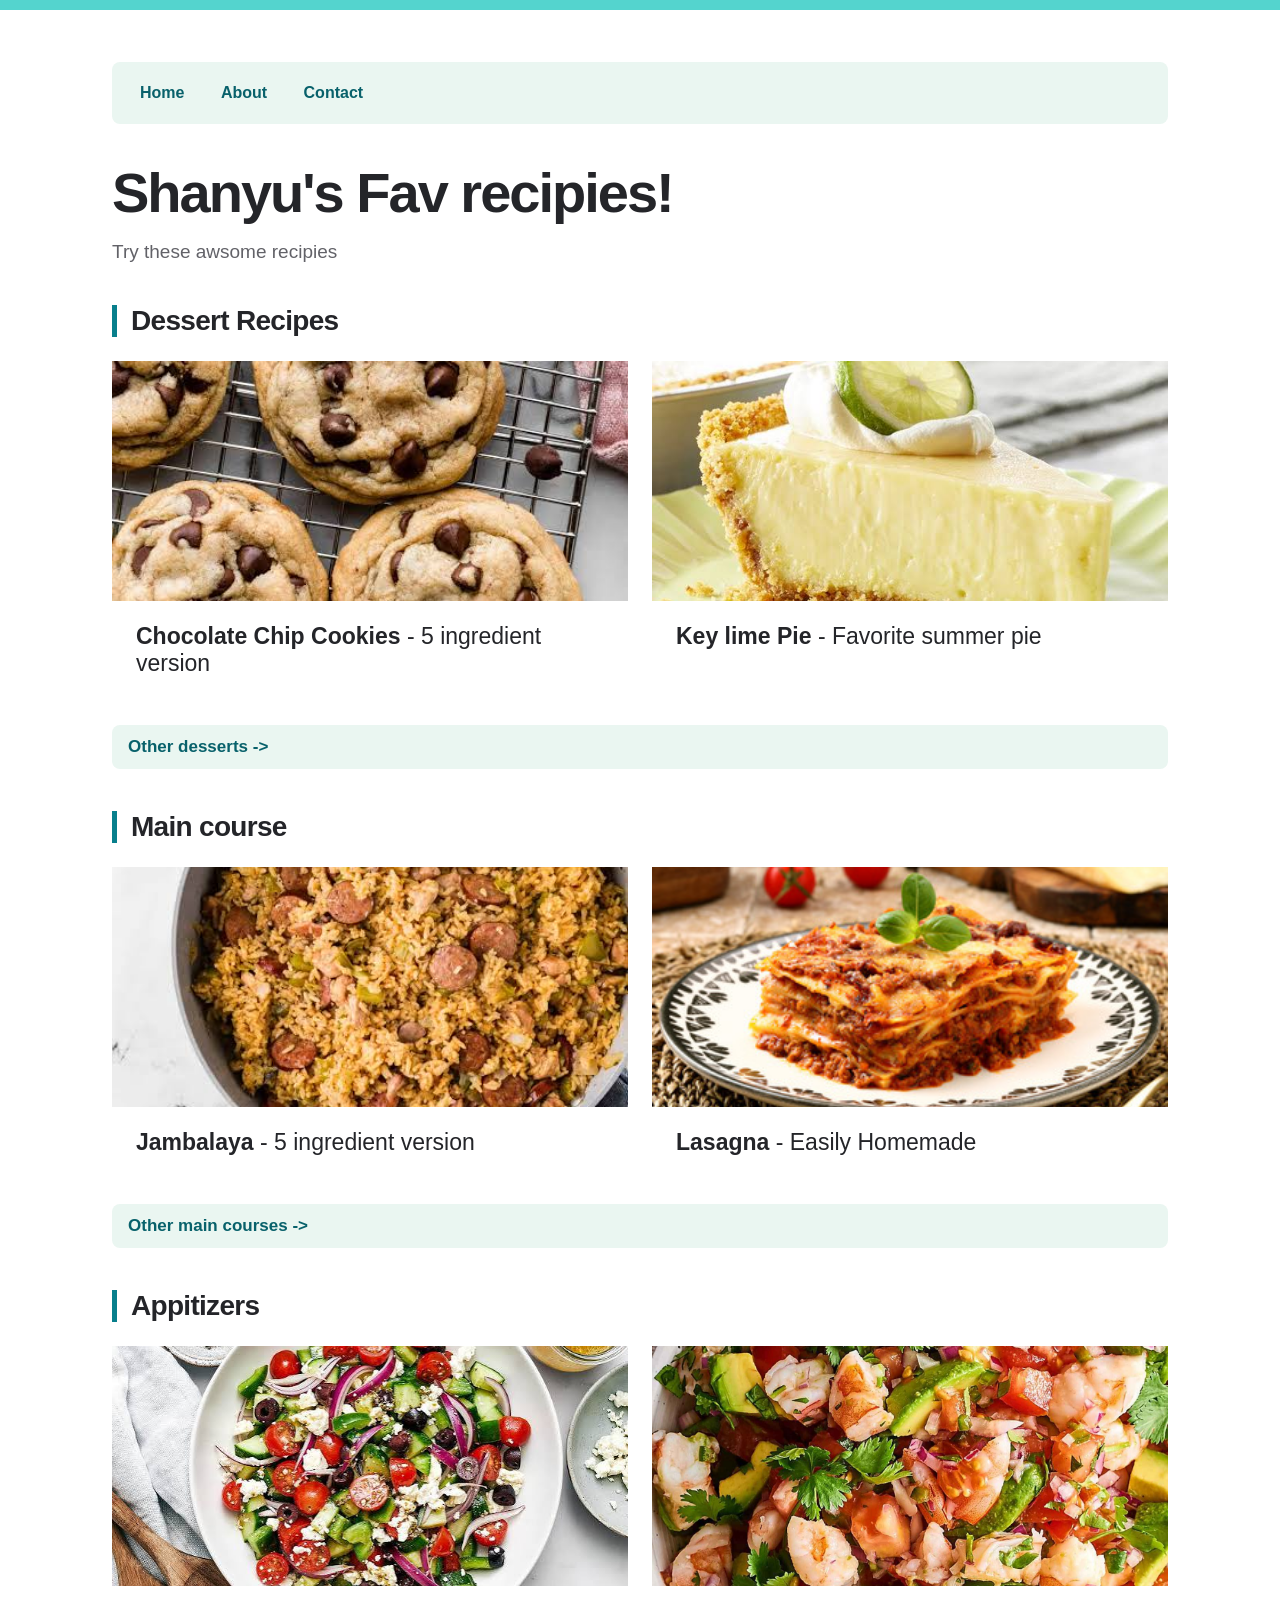
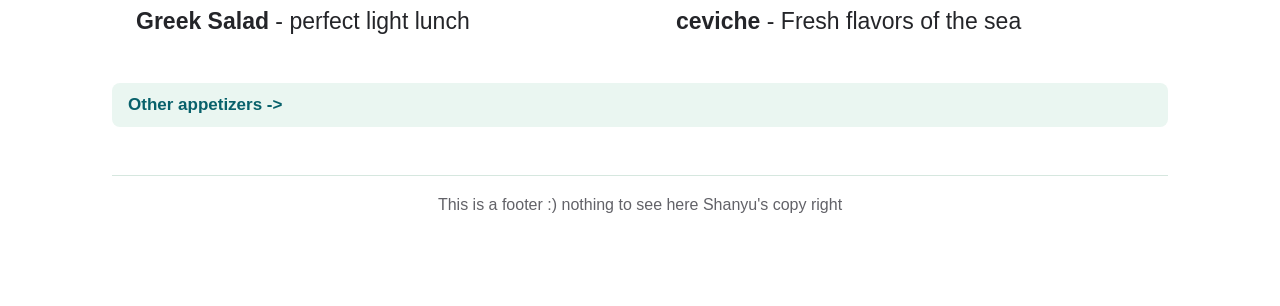
<file: html/index.html>
<!doctype html>
<html lang="en">
<head>
    <meta charset="UTF-8">
    <meta name="viewport" content="width=device-width, initial-scale=1">
    <title>Shanyu's Fav recipies!</title>
    <link rel="stylesheet" href="../css.css">
</head>

<body>
    <nav class="navbar">
        <a href="index.html" class="active" aria-current="page">Home</a>
        <a href="about.html">About</a>
        <a href="contact.html">Contact</a>
    </nav>

    <h1>Shanyu's Fav recipies!</h1>
    <h4>Try these awsome  recipies</h4>


    <section>
        <h2>Dessert Recipes</h2>
        <ul class="recipe-grid">
            <li>
                <a href="cookie.html" >
                    <h3>Chocolate Chip Cookies <span style="font-weight: normal;"> - 5 ingredient version</span> </h3>
                    <img src="../images/desserts/cookies.jpeg" alt="Chocolate chip cookies" width="150">
                </a>
            </li>
            <li>
                <a href="https://www.youtube.com/watch?v=fC7oUOUEEi4">
                    <h3> Key lime Pie <span style="font-weight: normal;"> - Favorite summer pie </span> </h3>
                    <img src="../images/desserts/keyLimePie.jpeg" alt="Key Lime Pie" width="150">
                </a>
            </li>
            <li class="browse-more">
                <a href="dessertsPage.html">
                    <h3>Other desserts -> </h3>
                </a>
            </li>

        </ul>
    </section>

    <section>
        <h2>Main course</h2>
        <ul class="recipe-grid">
            <li>
                <a href="jambalaya.html" >
                    <h3>Jambalaya <span style="font-weight: normal;"> - 5 ingredient version</span> </h3>
                    <img src="../images/mainCourse/jambalaya.jpeg" alt="Chocolate chip cookies" width="150">
                </a>
            </li>
            <li>
                <a href="https://www.youtube.com/watch?v=kaPgkpgIy58">
                    <h3> Lasagna <span style="font-weight: normal;"> - Easily Homemade </span> </h3>
                    <img src="../images/mainCourse/lasagna.jpg" alt="Lasagna" width="150">
                </a>
            </li>
            <li class="browse-more">
                <a href="mainCoursePage.html">
                    <h3>Other main courses -> </h3>
                </a>
            </li>



        </ul>
    </section>

    <section>
        <h2>Appitizers</h2>
        <ul class="recipe-grid">
            <li>
                <a href="greekSalad.html" >
                    <h3> Greek Salad <span style="font-weight: normal;"> - perfect light lunch </span> </h3>
                    <img src="../images/appitizer/greekSalad.jpeg" alt="Greek Salad" width="150">
                </a>
            </li>
            <li>
                <a href="https://www.youtube.com/watch?v=q0ZpOgpEiqs&list=RDq0ZpOgpEiqs&start_radio=1">
                    <h3> ceviche <span style="font-weight: normal;"> - Fresh flavors of the sea </span> </h3>
                    <img src="../images/appitizer/ceviche.jpg" alt="Ceviche" width="150">
                </a>
            </li>
            <li class="browse-more">
                <a href="appetizersPage.html">
                    <h3>Other appetizers -> </h3>
                </a>
            </li>

        </ul>
    </section>

    <footer>
        <p>This is a footer :) nothing to see here Shanyu's copy right</p>
    </footer>
</body>
</html>
</file>
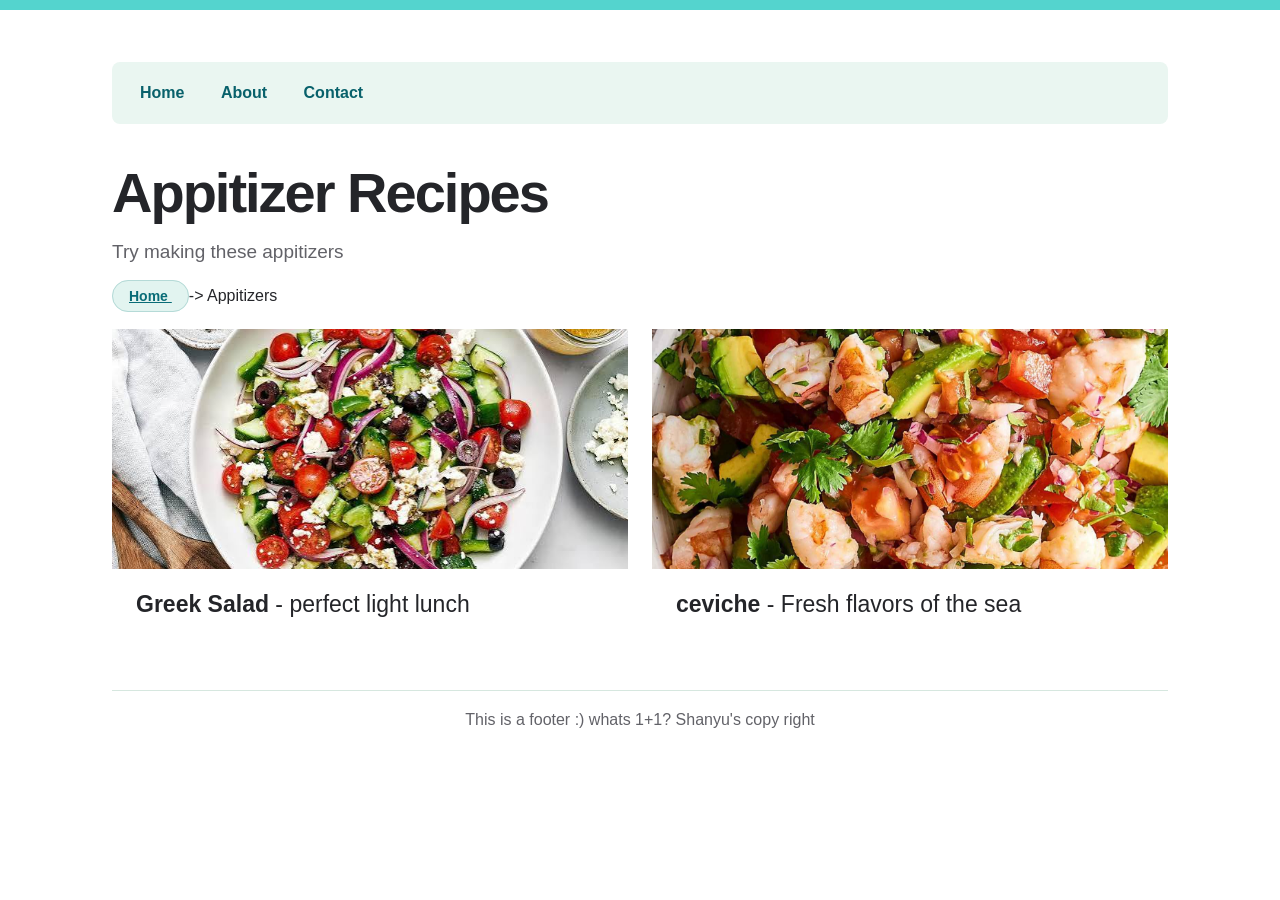
<file: html/appetizersPage.html>
<!DOCTYPE html>
<html lang="en">
<head>
    <meta charset="UTF-8">
    <title>Shanyu's favorite Appitizers</title>
    <meta name="viewport" content="width=device-width, initial-scale=1">
    <link rel="stylesheet" href="../css.css">
</head>

<body>
    <nav class="navbar">
        <a href="index.html">Home</a>
        <a href="about.html">About</a>
        <a href="contact.html">Contact</a>
    </nav>

  <h1>Appitizer Recipes</h1>
  <h4>Try making these appitizers </h4>

  <a href="index.html"> Home </a> ->  Appitizers

  <ul class="recipe-grid">
    <li>
      <a href="greekSalad.html" >
        <h3> Greek Salad <span style="font-weight: normal;"> - perfect light lunch </span> </h3>
        <img src="../images/appitizer/greekSalad.jpeg" alt="Greek Salad" width="150">
      </a>
    </li>
    <li>
      <a href="https://www.youtube.com/watch?v=q0ZpOgpEiqs&list=RDq0ZpOgpEiqs&start_radio=1">
        <h3> ceviche <span style="font-weight: normal;"> - Fresh flavors of the sea </span> </h3>
        <img src="../images/appitizer/ceviche.jpg" alt="Ceviche" width="150">
      </a>
    </li>
  </ul>


    <footer>
        <p>This is a footer :) whats 1+1? Shanyu's copy right</p>
    </footer>
</body>
</html>
</file>
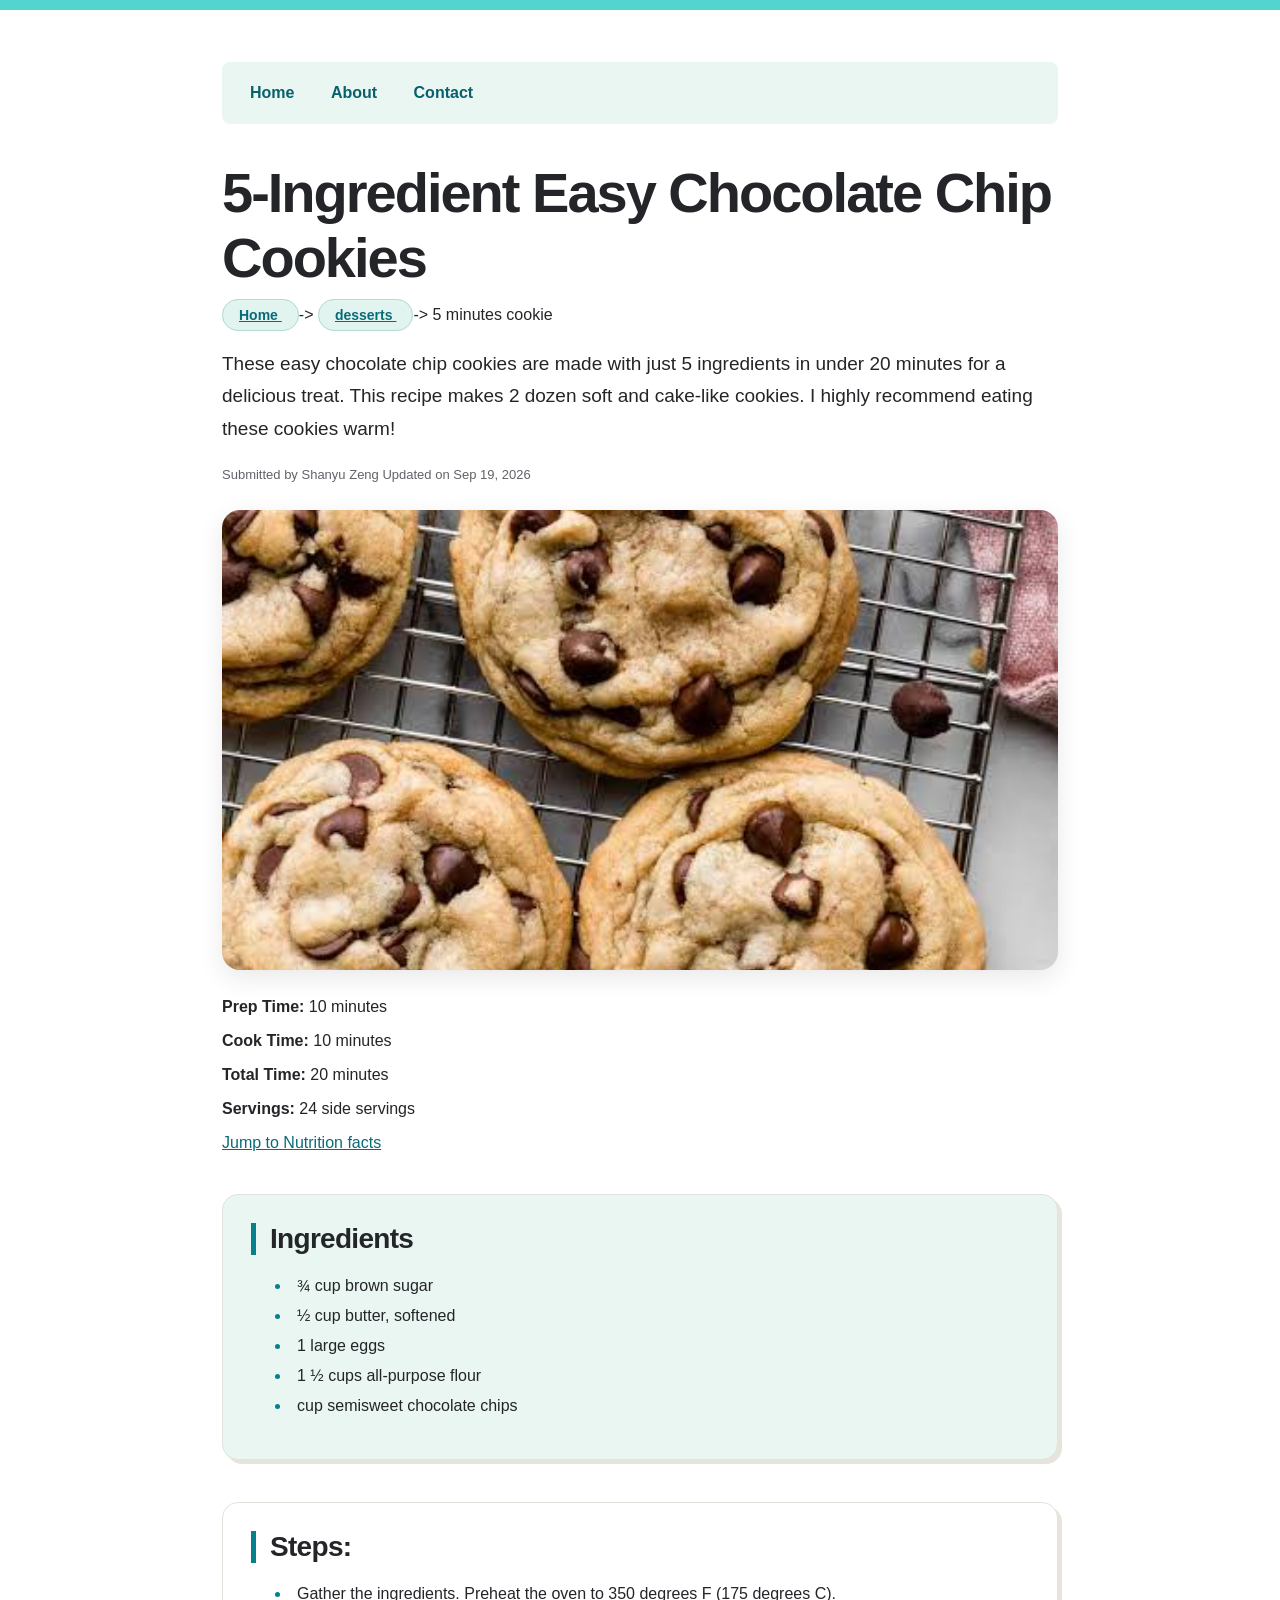
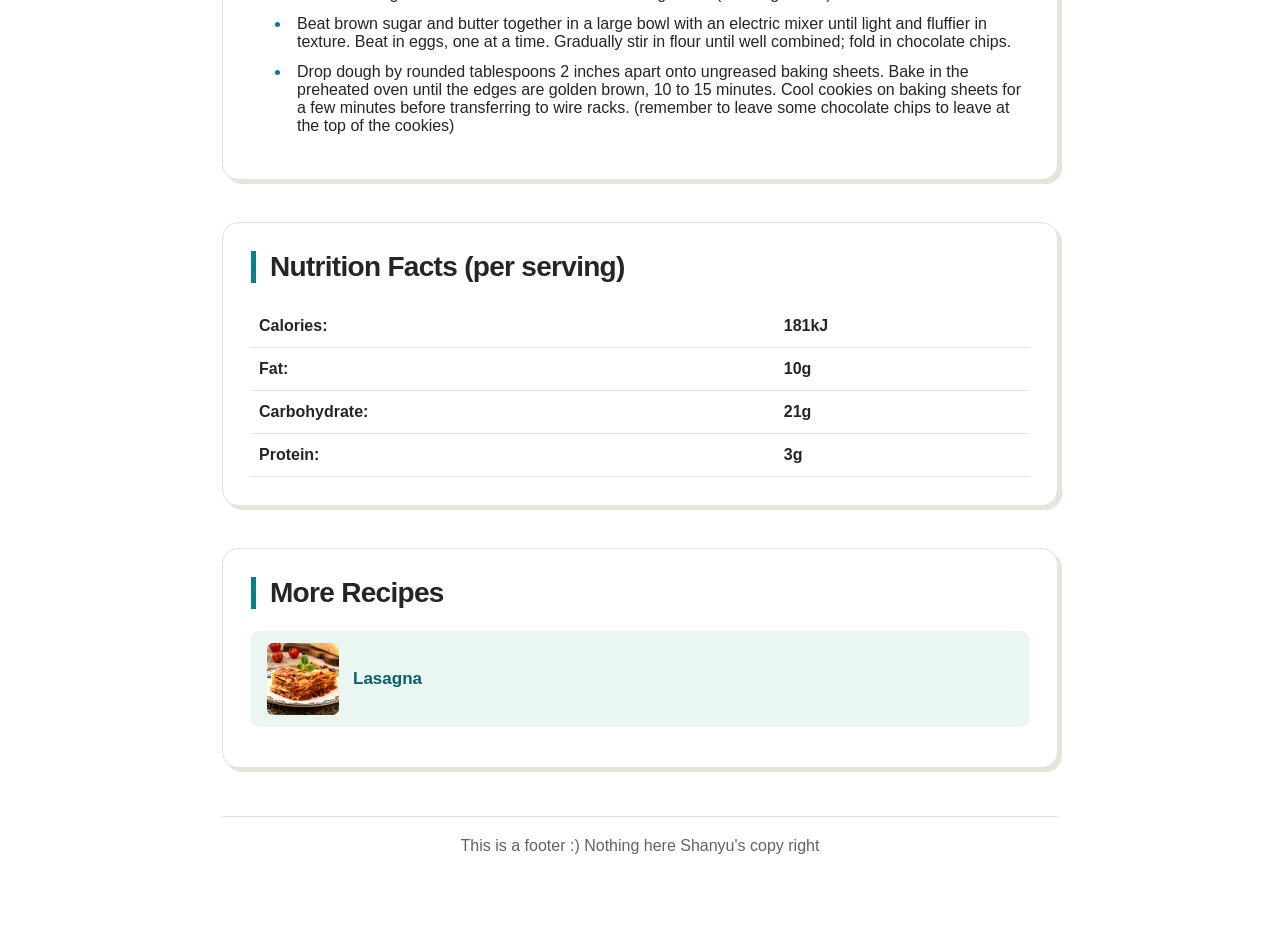
<file: html/cookie.html>
<!doctype html>
<html lang="en">
<head>
    <meta charset="UTF-8">
    <meta name="viewport" content="width=device-width, initial-scale=1">
    <title>Cookies</title>
    <link rel="stylesheet" href="../css.css">
</head>

<body class="recipe-page">
    <nav class="navbar">
        <a href="index.html">Home</a>
        <a href="about.html">About</a>
        <a href="contact.html">Contact</a>
    </nav>


    <h1>5-Ingredient Easy Chocolate Chip Cookies</h1>
    <a href="index.html"> Home </a> ->  <a href = "dessertsPage.html"> desserts </a> -> 5 minutes cookie

    <h3>These easy chocolate chip cookies are made with just 5 ingredients in under 20 minutes for a delicious treat.
    This recipe makes 2 dozen soft and cake-like cookies. I highly recommend eating these cookies warm!</h3>
    <h5>Submitted by Shanyu Zeng  Updated on Sep 19, 2026</h5>

    <img src="../images/desserts/cookies.jpeg" alt="Chocolate chip cookies" width="300">

    <p><strong>Prep Time:</strong> 10 minutes</p>
    <p><strong>Cook Time:</strong> 10 minutes</p>
    <p><strong>Total Time:</strong> 20 minutes</p>
    <p><strong>Servings:</strong> 24 side servings</p>
    <p><a href="#Nutrition facts">Jump to Nutrition facts </a> </p>

    <section id="ingredients">
        <h2>Ingredients</h2>
        <ul>
            <li>¾ cup brown sugar</li>
            <li>½ cup butter, softened</li>
            <li>1 large eggs</li>
            <li>1 ½ cups all-purpose flour</li>
            <li>cup semisweet chocolate chips</li>
        </ul>
    </section>

    <section id="steps">
        <h2>Steps:</h2>
        <ul>
            <li>Gather the ingredients. Preheat the oven to 350 degrees F (175 degrees C).</li>
            <li>Beat brown sugar and butter together in a large bowl with an electric mixer until
                light and fluffier in texture. Beat in eggs, one at a time. Gradually stir in flour
                until well combined; fold in chocolate chips. </li>
            <li>Drop dough by rounded tablespoons 2 inches apart onto ungreased baking sheets. Bake
                in the preheated oven until the edges are golden brown, 10 to 15 minutes. Cool cookies
                on baking sheets for a few minutes before transferring to wire racks. (remember to leave
                some chocolate chips to leave at the top of the cookies)</li>
        </ul>
    </section>


    <section id="Nutrition facts">
        <h2> Nutrition Facts (per serving) </h2>
        <table>
            <tr>
                <th>Calories: </th>
                <th>181kJ</th>
            </tr>
            <tr>
                <th>Fat: </th>
                <th>10g</th>
            </tr>
            <tr>
                <th>Carbohydrate: </th>
                <th>21g</th>
            </tr>
            <tr>
                <th>Protein: </th>
                <th>3g</th>
            </tr>
        </table>
    </section>


    <section>
        <h2>More Recipes</h2>

        <ul class="browse-more">
            <li>
                <a href="https://www.youtube.com/watch?v=kaPgkpgIy58">
                    <img src="../images/mainCourse/lasagna.jpg" alt="Lasagna" width="72">
                    <span>Lasagna</span>
                </a>
            </li>
        </ul>
    </section>

    <footer>
        <p>This is a footer :) Nothing here Shanyu's copy right</p>
    </footer>
</body>
</html>
</file>
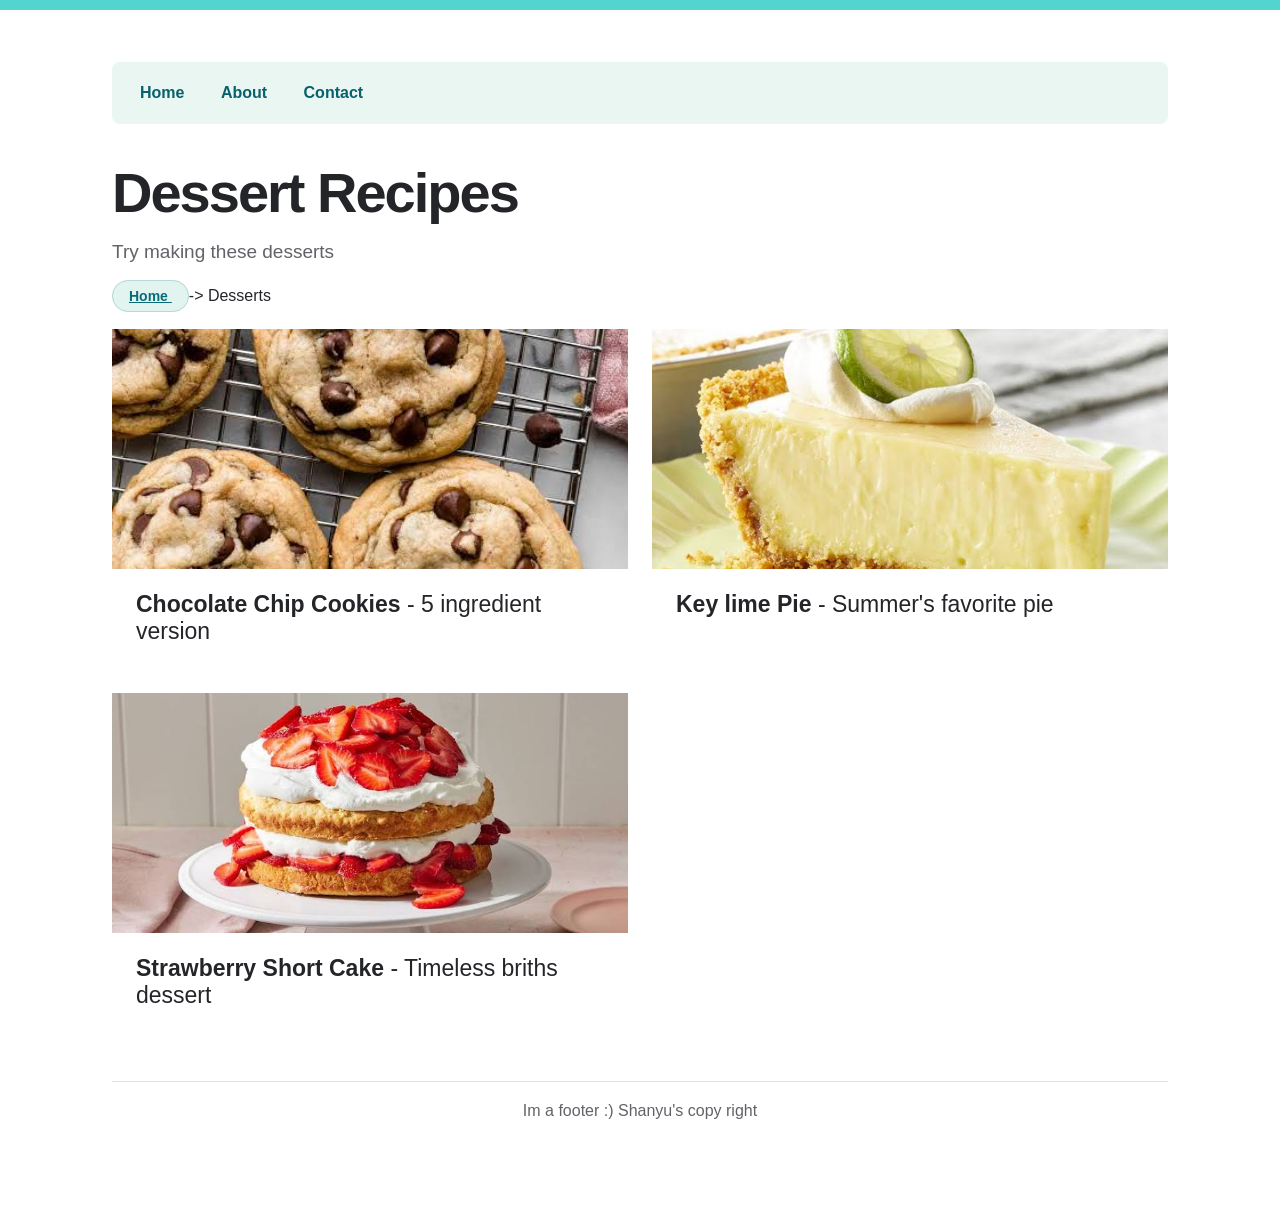
<file: html/dessertsPage.html>
<!DOCTYPE html>
<html lang="en">
<head>
    <meta charset="UTF-8">
    <title>Shanyu's favorite dessert recipies</title>
    <meta name="viewport" content="width=device-width, initial-scale=1">
    <link rel="stylesheet" href="../css.css">
</head>

<body>
    <nav class="navbar">
        <a href="index.html">Home</a>
        <a href="about.html">About</a>
        <a href="contact.html">Contact</a>
    </nav>

    <h1>Dessert Recipes</h1>
    <h4>Try making these desserts</h4>

    <a href="index.html"> Home </a> ->   Desserts

    <ul class="recipe-grid">
        <li>
            <a href="cookie.html" >
                <h3>Chocolate Chip Cookies <span style="font-weight: normal;"> - 5 ingredient version</span> </h3>
                <img src="../images/desserts/cookies.jpeg" alt="Chocolate chip cookies" width="150">
            </a>
        </li>
        <li>
            <a href="https://www.youtube.com/watch?v=fC7oUOUEEi4">
                <h3> Key lime Pie <span style="font-weight: normal;"> - Summer's favorite pie </span> </h3>
                <img src="../images/desserts/keyLimePie.jpeg" alt="Key Lime Pie" width="150">
            </a>
        </li>
        <li>
            <a href="https://www.youtube.com/watch?v=eBGIQ7ZuuiU&list=RDeBGIQ7ZuuiU&start_radio=1">
                <h3> Strawberry Short Cake <span style="font-weight: normal;"> - Timeless briths dessert </span> </h3>
                <img src="../images/desserts/strawberryShortCake.jpeg" alt="Strawberry Short Cake" width="150">
            </a>
        </li>
    </ul>


    <footer>
        <p>Im a footer :) Shanyu's copy right</p>
    </footer>
</body>
</html>
</file>
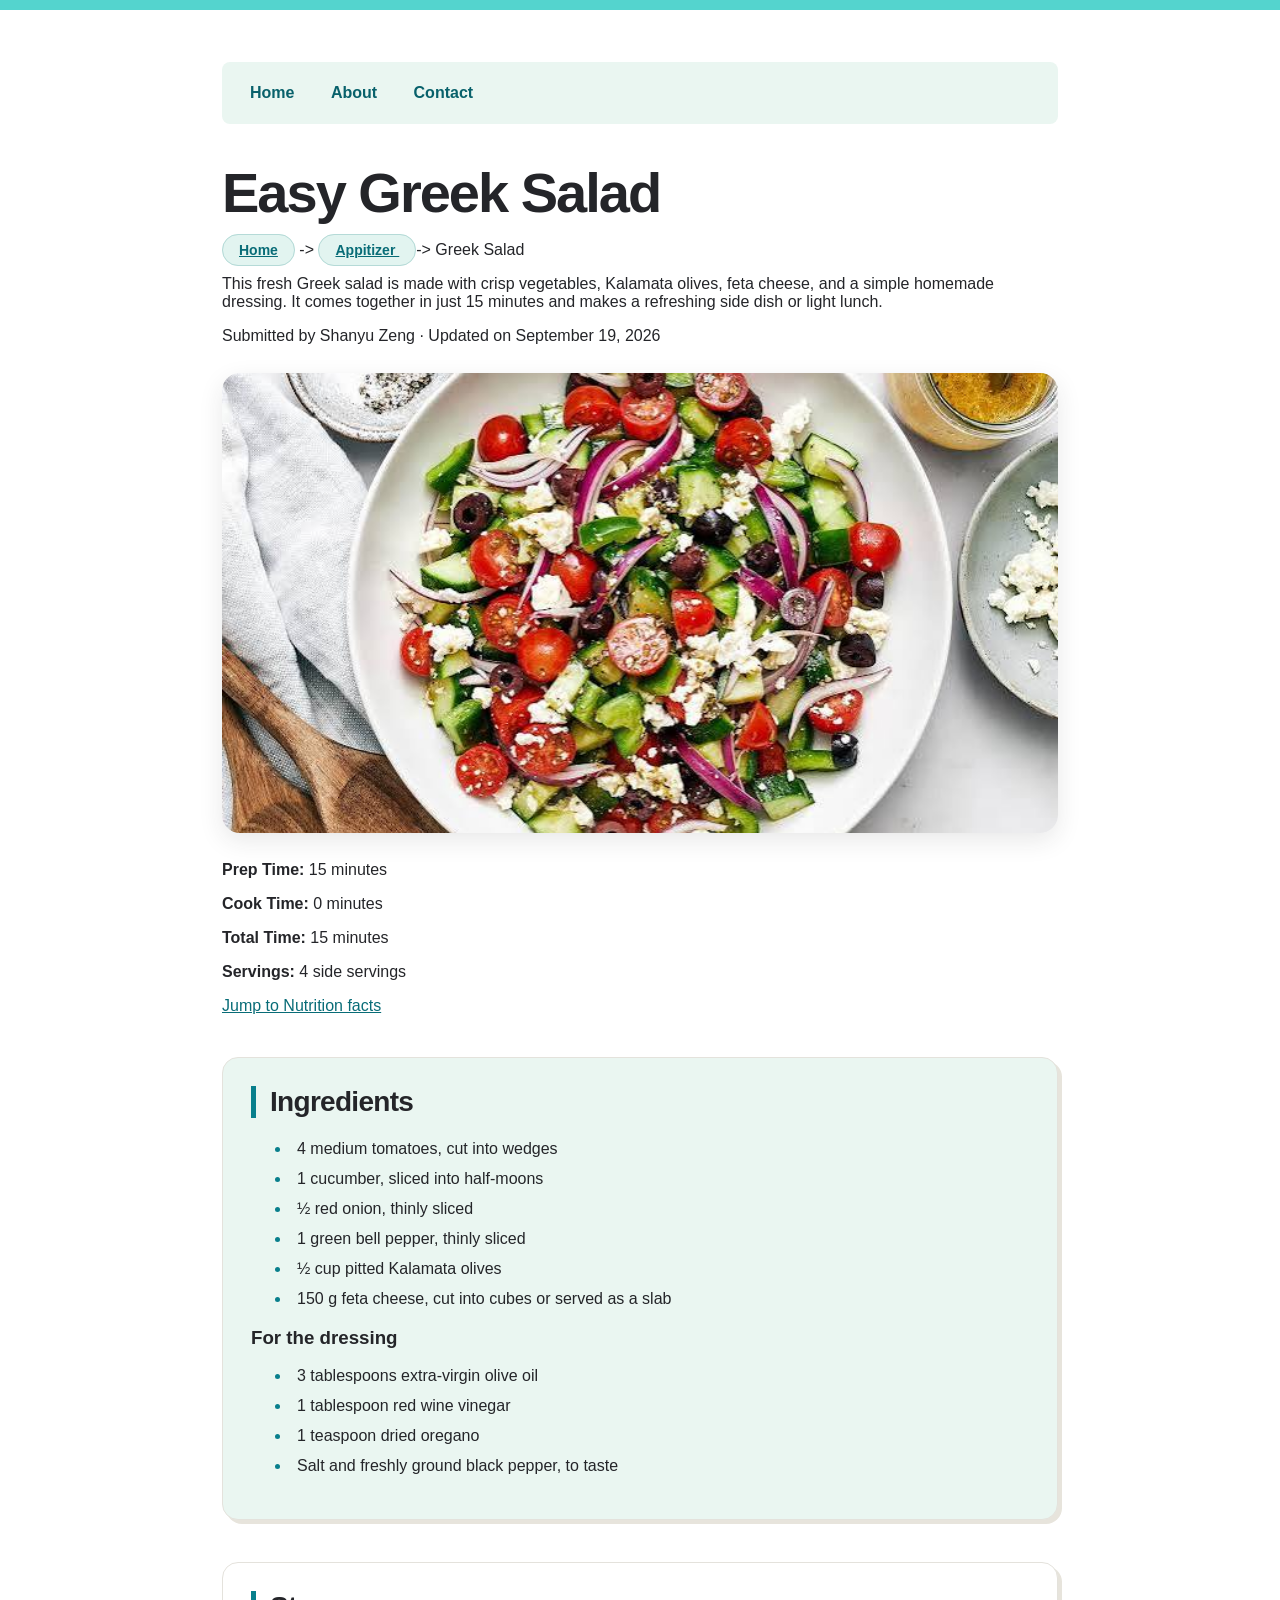
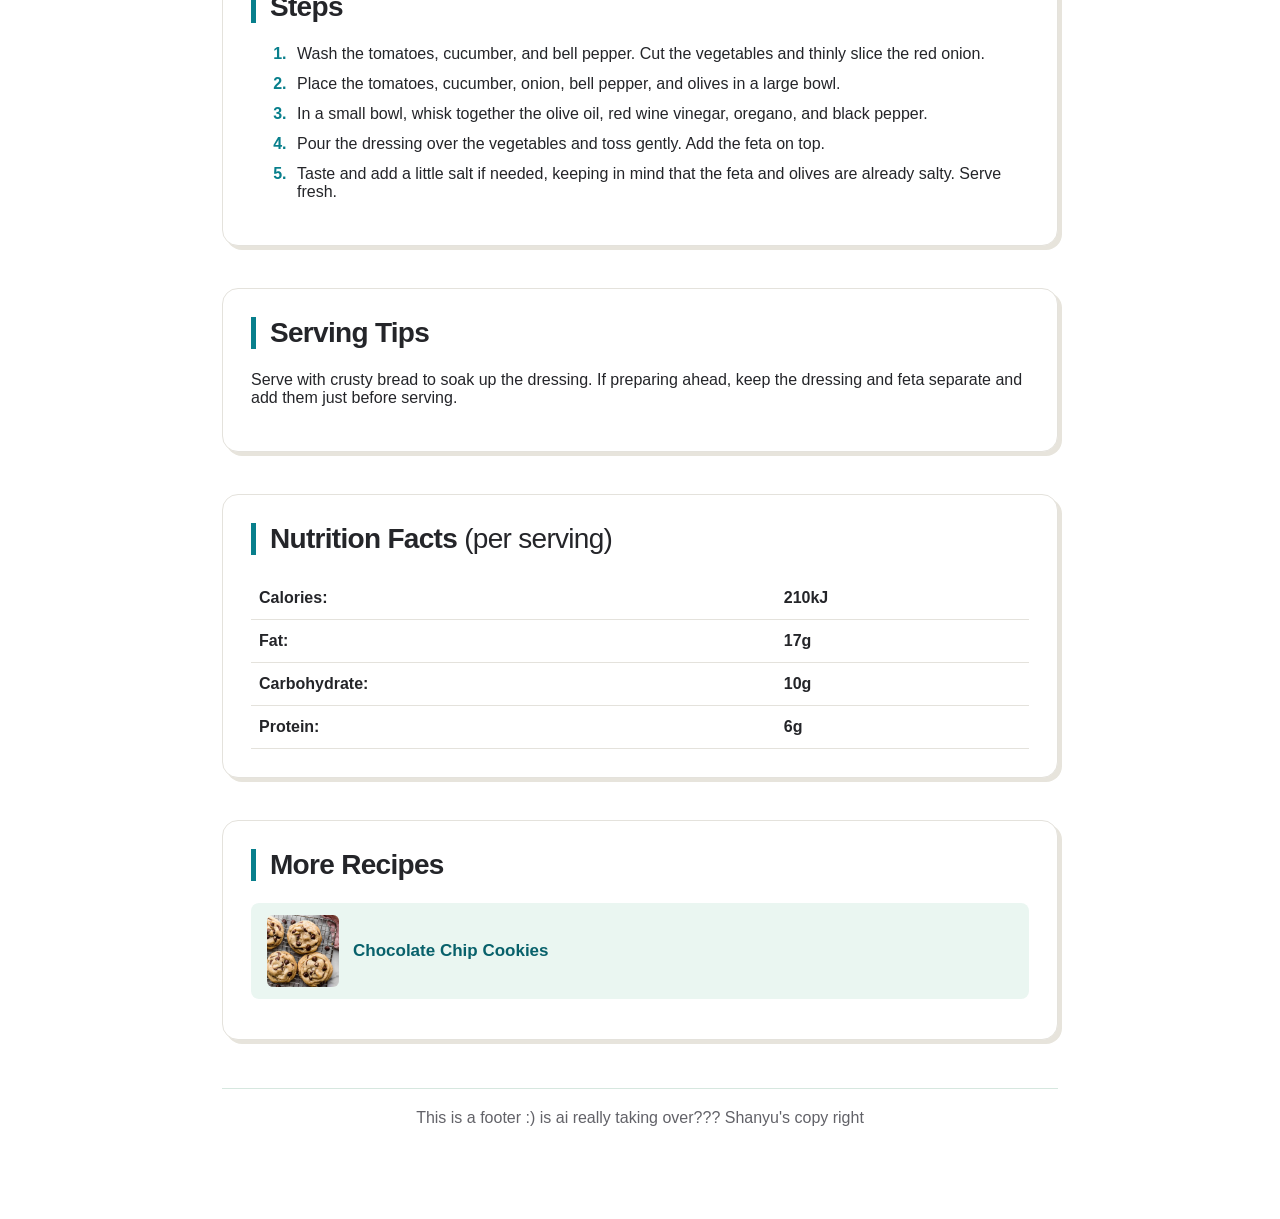
<file: html/greekSalad.html>
<!doctype html>
<html lang="en">
<head>
  <meta charset="UTF-8">
  <meta name="viewport" content="width=device-width, initial-scale=1">
  <title>Greek Salad</title>
    <link rel="stylesheet" href="../css.css">
</head>

<body class="recipe-page">
    <nav class="navbar">
        <a href="index.html">Home</a>
        <a href="about.html">About</a>
        <a href="contact.html">Contact</a>
    </nav>


  <h1>Easy Greek Salad</h1>
  <a href="index.html">Home</a> -> <a href="appetizersPage.html"> Appitizer </a> -> Greek Salad

  <p>This fresh Greek salad is made with crisp vegetables, Kalamata olives, feta cheese, and
    a simple homemade dressing. It comes together in just 15 minutes and makes a refreshing
    side dish or light lunch.</p>
  <p>Submitted by Shanyu Zeng · Updated on September 19, 2026</p>

  <img src="../images/appitizer/greekSalad.jpeg" alt="Greek salad with tomatoes, cucumber, olives, and feta cheese" width="300">

  <p><strong>Prep Time:</strong> 15 minutes</p>
  <p><strong>Cook Time:</strong> 0 minutes</p>
  <p><strong>Total Time:</strong> 15 minutes</p>
  <p><strong>Servings:</strong> 4 side servings</p>

  <p> <a href="#Nutrition facts">Jump to Nutrition facts</a> </p>

  <section id="ingredients">
    <h2>Ingredients</h2>
    <ul>
      <li>4 medium tomatoes, cut into wedges</li>
      <li>1 cucumber, sliced into half-moons</li>
      <li>½ red onion, thinly sliced</li>
      <li>1 green bell pepper, thinly sliced</li>
      <li>½ cup pitted Kalamata olives</li>
      <li>150 g feta cheese, cut into cubes or served as a slab</li>
    </ul>

    <h3>For the dressing</h3>
    <ul>
      <li>3 tablespoons extra-virgin olive oil</li>
      <li>1 tablespoon red wine vinegar</li>
      <li>1 teaspoon dried oregano</li>
      <li>Salt and freshly ground black pepper, to taste</li>
    </ul>
  </section>

  <section id="steps">
    <h2>Steps</h2>

    <ol>
      <li>
        Wash the tomatoes, cucumber, and bell pepper.
        Cut the vegetables and thinly slice the red onion.
      </li>
      <li>
        Place the tomatoes, cucumber, onion, bell pepper,
        and olives in a large bowl.
      </li>
      <li>
        In a small bowl, whisk together the olive oil,
        red wine vinegar, oregano, and black pepper.
      </li>
      <li>
        Pour the dressing over the vegetables and toss gently.
        Add the feta on top.
      </li>
      <li>
        Taste and add a little salt if needed, keeping in mind
        that the feta and olives are already salty. Serve fresh.
      </li>
    </ol>
  </section>

  <section>
    <h2>Serving Tips</h2>
    <p>
      Serve with crusty bread to soak up the dressing.
      If preparing ahead, keep the dressing and feta separate
      and add them just before serving.
    </p>
  </section>

  <section id="Nutrition facts">
    <h2> Nutrition Facts <span style="font-weight: normal;">(per serving)</span> </h2>
    <table>
      <tr>
        <th>Calories: </th>
        <th>210kJ</th>
      </tr>
      <tr>
        <th>Fat: </th>
        <th>17g</th>
      </tr>

      <tr>
        <th>Carbohydrate: </th>
        <th>10g</th>
      </tr>
      <tr>
        <th>Protein: </th>
        <th>6g</th>
      </tr>
    </table>
  </section>

  <section>
    <h2>More Recipes</h2>
    <ul class="browse-more">
        <li>
            <a href="cookie.html">
                <img src="../images/desserts/cookies.jpeg" alt="Chocolate Chip Cookies" width="72">
                <span>Chocolate Chip Cookies</span>
            </a>
        </li>
    </ul>
  </section>

    <footer>
      <p>This is a footer :) is ai really taking over??? Shanyu's copy right </p>
    </footer>
</body>
</html>
</file>
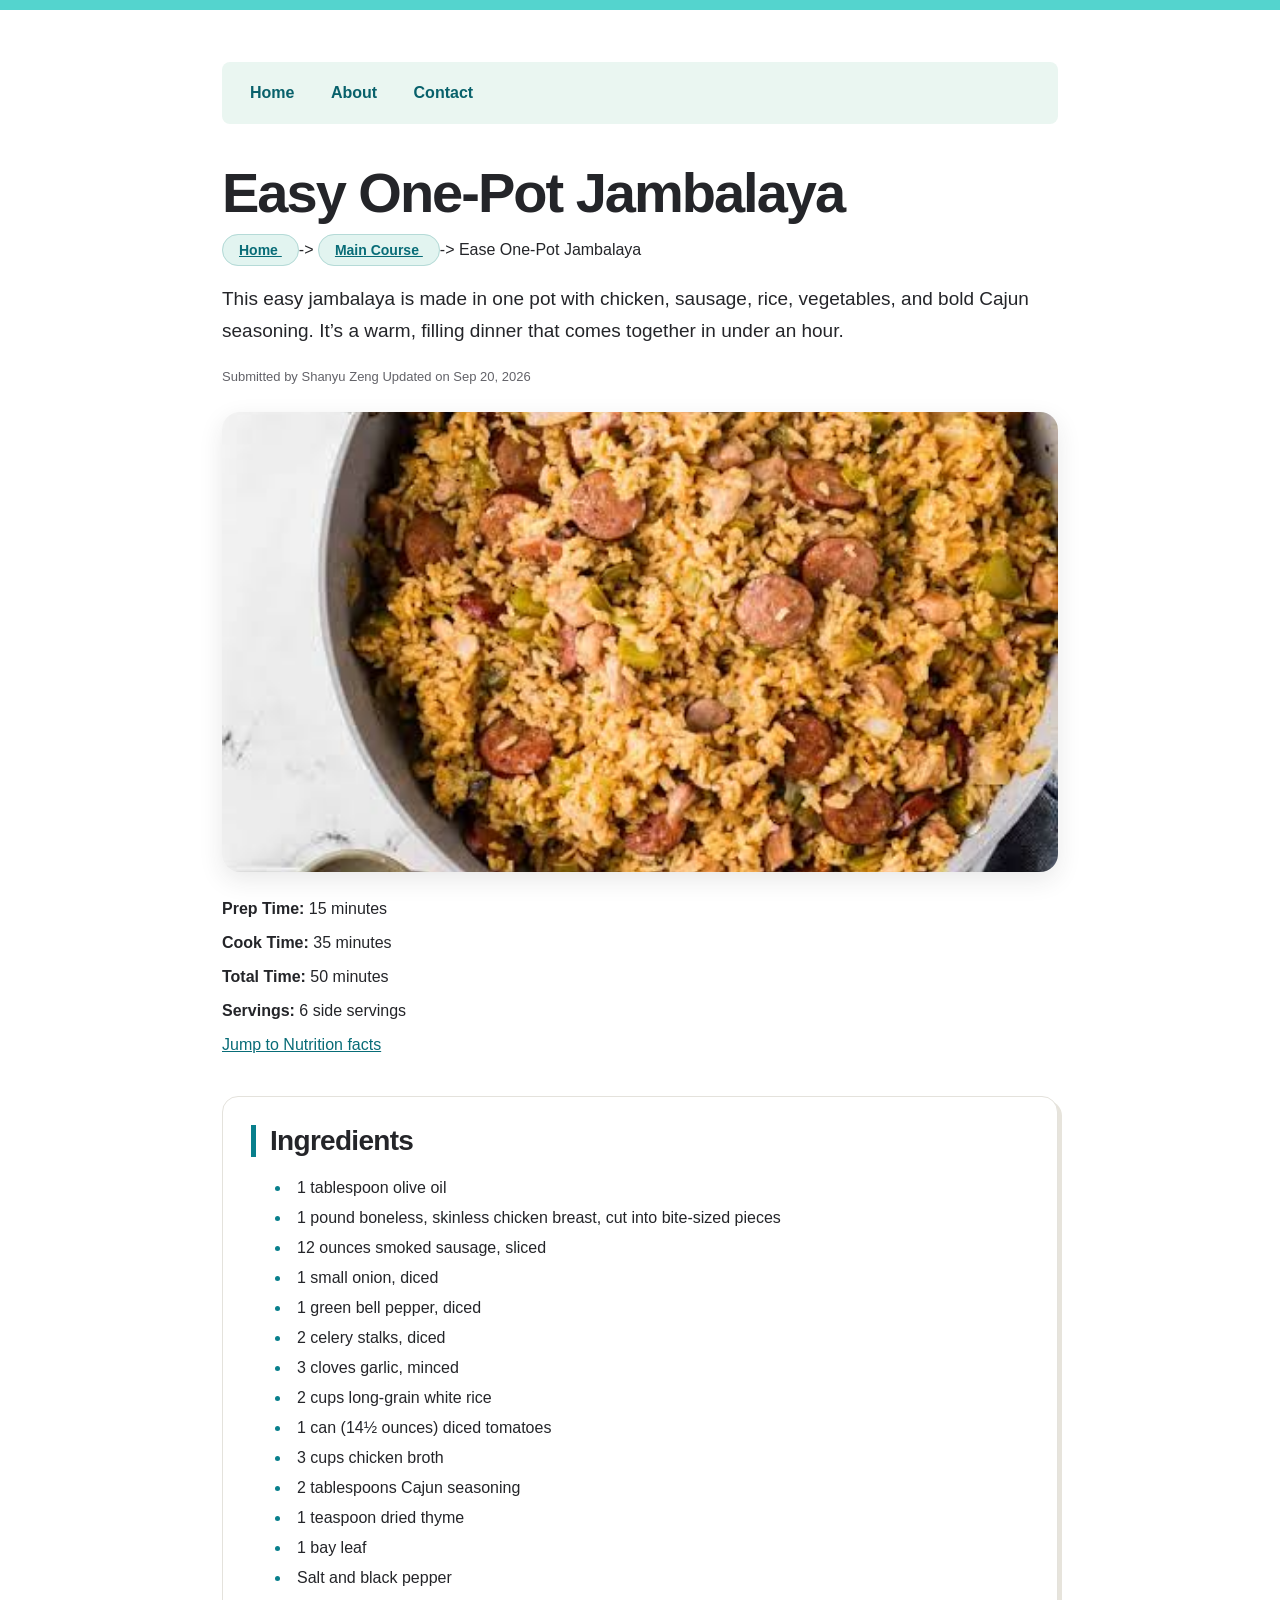
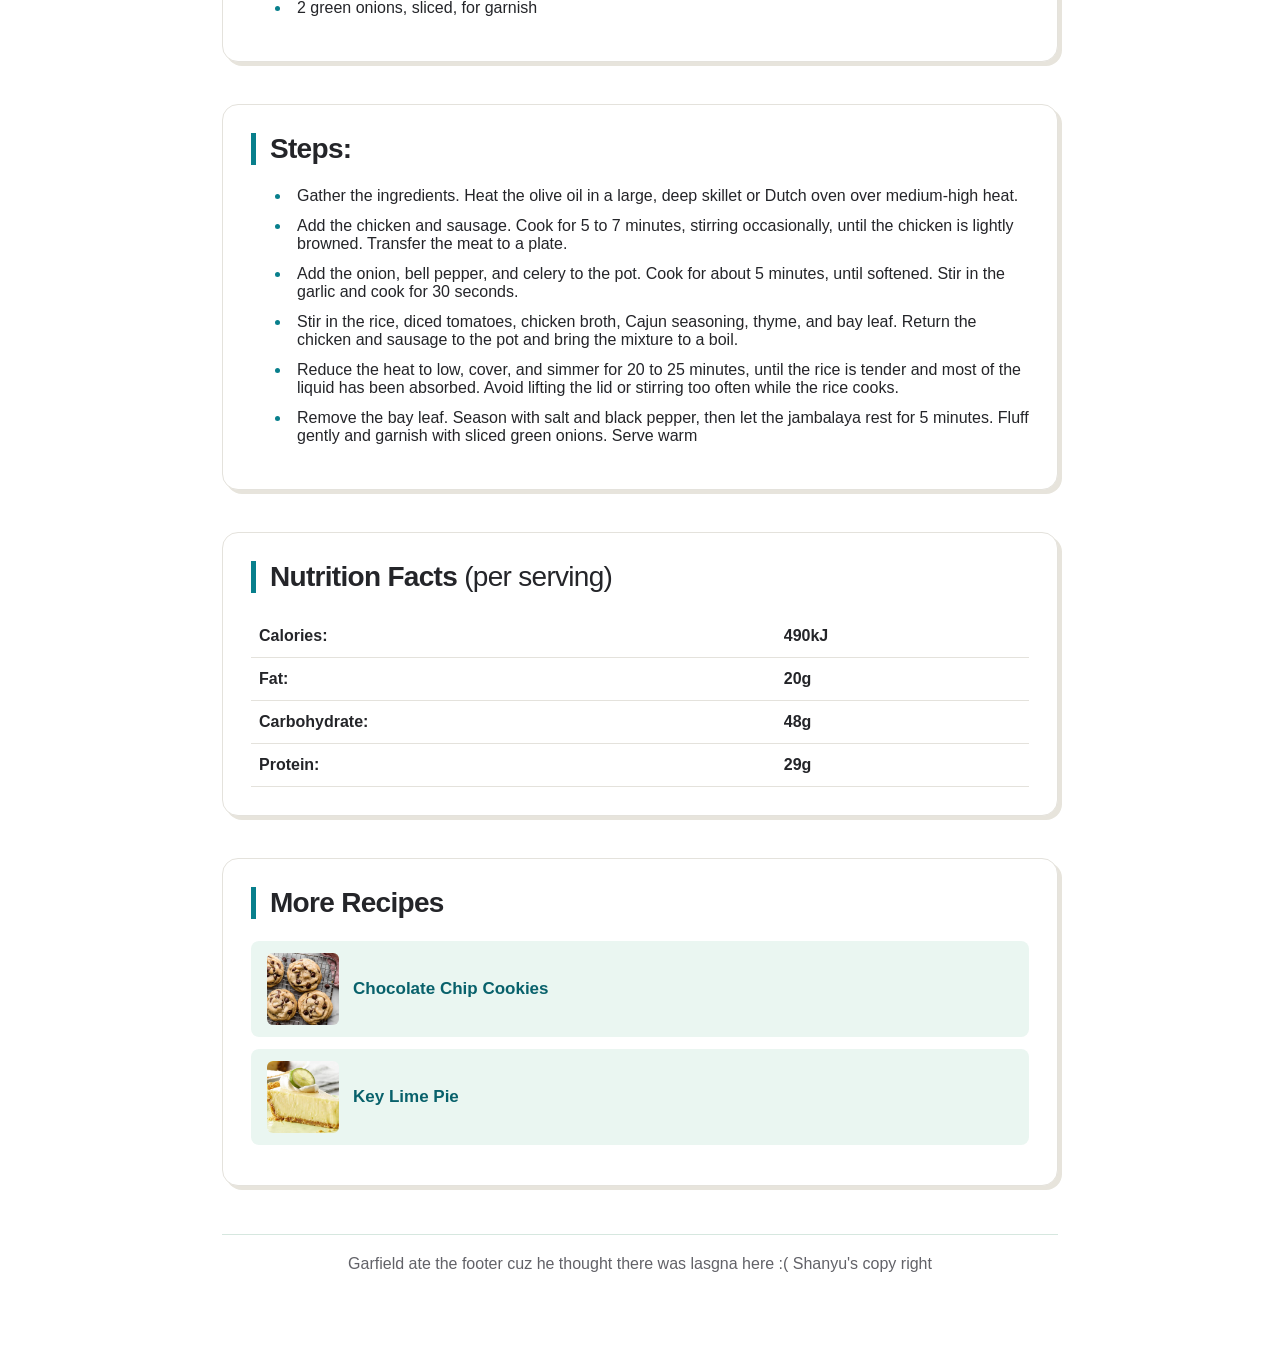
<file: html/jambalaya.html>
<!DOCTYPE html>
<html lang="en">
<head>
    <meta charset="UTF-8">
    <title>Jambalaya</title>
    <meta name="viewport" content="width=device-width, initial-scale=1">
    <link rel="stylesheet" href="../css.css">
</head>
<body class="recipe-page">
    <nav class="navbar">
        <a href="index.html">Home</a>
        <a href="about.html">About</a>
        <a href="contact.html">Contact</a>
    </nav>


    <h1>Easy One-Pot Jambalaya </h1>
    <a href="index.html"> Home </a> ->  <a href = "mainCoursePage.html"> Main Course </a> -> Ease One-Pot Jambalaya

    <h3>This easy jambalaya is made in one pot with chicken, sausage, rice, vegetables, and bold
        Cajun seasoning. It’s a warm, filling dinner that comes together in under an hour.</h3>
    <h5>Submitted by Shanyu Zeng  Updated on Sep 20, 2026</h5>

    <img src="../images/mainCourse/jambalaya.jpeg" alt="Jambalaya" width="300">


    <p><strong>Prep Time:</strong> 15 minutes</p>
    <p><strong>Cook Time:</strong> 35 minutes</p>
    <p><strong>Total Time:</strong> 50 minutes</p>
    <p><strong>Servings:</strong> 6 side servings</p>
    <p><a href="#nutritionFacts">Jump to Nutrition facts </a> </p>

    <section >
        <h2>Ingredients</h2>
        <ul>
            <li>1 tablespoon olive oil</li>
            <li>1 pound boneless, skinless chicken breast, cut into bite-sized pieces</li>
            <li>12 ounces smoked sausage, sliced</li>
            <li>1 small onion, diced</li>
            <li>1 green bell pepper, diced</li>
            <li>2 celery stalks, diced</li>
            <li>3 cloves garlic, minced</li>
            <li>2 cups long-grain white rice</li>
            <li>1 can (14½ ounces) diced tomatoes</li>
            <li>3 cups chicken broth</li>
            <li>2 tablespoons Cajun seasoning</li>
            <li>1 teaspoon dried thyme</li>
            <li>1 bay leaf</li>
            <li>Salt and black pepper</li>
            <li>2 green onions, sliced, for garnish</li>
        </ul>
    </section>

    <section>
        <h2>Steps:</h2>
        <ul>
            <li>Gather the ingredients. Heat the olive oil in a large, deep skillet or Dutch oven
                over medium-high heat.</li>
            <li>Add the chicken and sausage. Cook for 5 to 7 minutes, stirring occasionally, until
                the chicken is lightly browned. Transfer the meat to a plate.</li>
            <li>Add the onion, bell pepper, and celery to the pot. Cook for about 5 minutes, until
                softened. Stir in the garlic and cook for 30 seconds.</li>
            <li>Stir in the rice, diced tomatoes, chicken broth, Cajun seasoning, thyme, and bay leaf.
                Return the chicken and sausage to the pot and bring the mixture to a boil.</li>
            <li>Reduce the heat to low, cover, and simmer for 20 to 25 minutes, until the rice is
                tender and most of the liquid has been absorbed. Avoid lifting the lid or stirring too
                often while the rice cooks.</li>
            <li>Remove the bay leaf. Season with salt and black pepper, then let the jambalaya rest for
                5 minutes. Fluff gently and garnish with sliced green onions. Serve warm</li>
        </ul>
    </section>


    <section id="nutritionFacts">
        <h2> Nutrition Facts <span style="font-weight: normal;">(per serving)</span> </h2>
        <table>
            <tr>
                <th>Calories: </th>
                <th>490kJ</th>
            </tr>
            <tr>
                <th>Fat: </th>
                <th>20g</th>
            </tr>
            <tr>
                <th>Carbohydrate: </th>
                <th>48g</th>
            </tr>
            <tr>
                <th>Protein: </th>
                <th>29g</th>
            </tr>
        </table>
    </section>

    <section>
        <h2>More Recipes</h2>
        <ul class="browse-more">
            <li>
                <a href="cookie.html">
                    <img src="../images/desserts/cookies.jpeg" alt="Chocolate Chip Cookies" width="72">
                    <span>Chocolate Chip Cookies</span>
                </a>
            </li>

            <li>

                <a href="https://www.youtube.com/watch?v=fC7oUOUEEi4">
                    <img src="../images/desserts/keyLimePie.jpeg" alt="Key Lime Pie" width="72">
                    <span>Key Lime Pie</span>
                </a>
            </li>
        </ul>
    </section>


    <footer>
        <p> Garfield ate the footer cuz he thought there was lasgna here :( Shanyu's copy right </p>
    </footer>
</body>
</html>
</file>
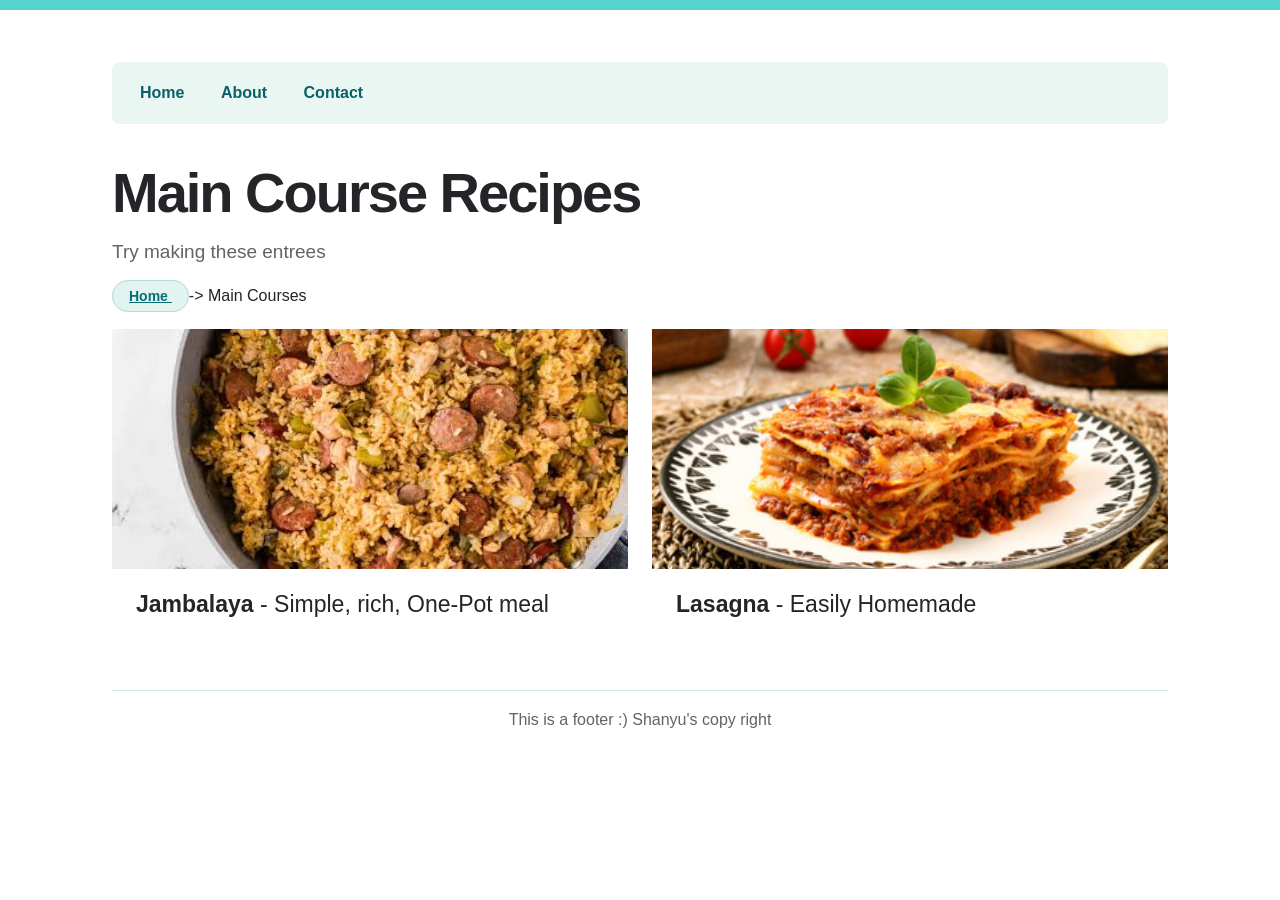
<file: html/mainCoursePage.html>
<!DOCTYPE html>
<html lang="en">
<head>
    <meta charset="UTF-8">
    <title>Shanyu's favorite Main Courses</title>
    <meta name="viewport" content="width=device-width, initial-scale=1">
    <link rel="stylesheet" href="../css.css">
</head>

<body>
    <nav class="navbar">
        <a href="index.html">Home</a>
        <a href="about.html">About</a>
        <a href="contact.html">Contact</a>
    </nav>


  <h1>Main Course Recipes</h1>
  <h4>Try making these entrees </h4>

  <a href="index.html"> Home </a> ->  Main Courses

  <ul class="recipe-grid">
    <li>
      <a href="jambalaya.html" >
        <h3>Jambalaya <span style="font-weight: normal;"> - Simple, rich, One-Pot meal</span> </h3>
        <img src="../images/mainCourse/jambalaya.jpeg" alt="One-Pot jambalaya" width="150">
      </a>
    </li>
    <li>
      <a href="https://www.youtube.com/watch?v=kaPgkpgIy58">
        <h3> Lasagna <span style="font-weight: normal;"> - Easily Homemade </span> </h3>
        <img src="../images/mainCourse/lasagna.jpg" alt="Lasagna" width="150">
      </a>
    </li>
  </ul>

    <footer>
        <p>This is a footer :) Shanyu's copy right</p>
    </footer>
</body>
</html>
</file>
<file: css.css>
* {
    box-sizing: border-box;
}

html {
    background-color: #ffffff;
    border-top: 10px solid #54d4ce;
}

body {
    max-width: 1120px;
    margin: 0 auto; /* auto centers the page horizontally. */
    padding: 52px 32px 72px; /* top, left and right, bottom */
    font-family: sans-serif;
    color: #242529;
}

h1 {
    max-width: 850px;
    margin: 0 0 16px;
    font-size: 56px;
    font-weight: 800;
    letter-spacing: -2px;
}

h2 {
    margin: 0 0 22px;
    padding-left: 14px;
    border-left: 5px solid #087f8c;
    font-size: 28px;
    letter-spacing: -0.7px;
}


body > h4 {
    margin: 0 0 24px;
    color: #626268;
    font-size: 19px;
    font-weight: normal;
}

a {
    color: #086c77;
}

body > a {
    padding: 7px 16px;
    margin-bottom: 12px;
    border: 1px solid #b5dad7;
    border-radius: 30px;
    background-color: #e2f4f0;
    font-size: 14px;
    font-weight: bold;
}

section {
    margin-top: 42px;
}

img {
    display: block; /* Removes the small gap below inline images. */
    max-width: 100%;
    height: auto;
}


.recipe-grid {
    display: grid;
    grid-template-columns: repeat(2, 1fr); /* Two equally wide columns. */
    gap: 24px;
    padding: 0;
    margin: 24px 0 0;
    list-style: none; /* nothing for the list BLANKKKKKKK*/
}

.recipe-grid > li {
    min-width: 0;
}

.recipe-grid a {
    display: flex;
    flex-direction: column;
    height: 100%;
    overflow: hidden; /* Clips the photo stops it . */
    background-color: #ffffff;
    color: #242529;
    text-decoration: none;
}

.recipe-grid img {
    order: -1; /* Shows the photo above its title in this flex container. */
    width: 100%;
    height: 240px;
    object-fit: cover; /* Fills the photo area without stretching. */
}

.recipe-grid h3 {
    margin: 0;
    padding: 22px 24px 24px;
    font-size: 23px;
}


/* The homepage browse link fills both recipe columns. */
.recipe-grid .browse-more {
    grid-column: 1 / -1;
}

/* Remove the bullets and indentation from the More Recipes list. */
ul.browse-more {
    list-style: none;
    padding: 0;
    margin: 0;
}

.recipe-page .browse-more li {
    padding-left: 0;
}

/* Put the photo and recipe name beside each other. */
.browse-more a {
    display: flex;
    flex-direction: row;
    align-items: center;
    gap: 14px;
    padding: 12px 16px;
    background-color: #eaf6f1;
    border-radius: 8px;
    color: #08616b;
    font-size: 17px;
    font-weight: bold;
    text-decoration: none;
}

.browse-more img {
    width: 72px;
    height: 72px;
    object-fit: cover;
    border-radius: 6px;

}

.browse-more h3 {
    margin: 0;
    padding: 0;
    font-size: 17px;
}


.recipe-page {
    max-width: 900px; /* Shorter lines make instructions easier to read. */
}

.recipe-page > h3 {
    margin-top: 24px;
    font-size: 19px;
    font-weight: normal;
    line-height: 1.7;
}

.recipe-page > h5 {
    color: #626268;
    font-size: 13px;
    font-weight: normal;
}

.recipe-page > img {
    width: 100%;
    max-height: 460px;
    object-fit: cover;
    margin: 28px 0;
    border-radius: 18px;
    box-shadow: 0 8px 24px #2425291a;
}

.recipe-page section {
    padding: 28px;
    border: 1px solid #e4e2dc;
    border-radius: 16px;
    background-color: #ffffff;
    box-shadow: 4px 4px 0 #e7e4dc;
}


#ingredients {
    background-color: #eaf6f1;
}

.recipe-page li {
    margin-bottom: 12px;
    padding-left: 6px;
}

.recipe-page li::marker {
    color: #087f8c; /*bullet point or list*/
    font-weight: bold;
}

table {
    width: 100%;
    border-collapse: collapse;
}

th, td {
    padding: 12px 8px;
    border-bottom: 1px solid #e4e2dc;
    text-align: left;
}  /*for table */



.navbar {
    margin-bottom: 36px;
    padding: 12px;
    background-color: #eaf6f1;
    border-radius: 8px;
}

.navbar a {
    display: inline-block; /* Links sit beside each other and accept padding. */
    padding: 10px 16px;
    color: #08616b;
    font-weight: bold;
    text-decoration: none; /* Removes the link underline. */
    border-radius: 6px;
}


.info-page {
    max-width: 720px;
    padding: 28px;
    background-color: #f5faf7;
    border: 1px solid #d6e7df;
    border-radius: 12px;
    line-height: 1.7;
}

.info-page h1 {
    font-size: 36px;
    line-height: 1.2;
    letter-spacing: -1px;
}

.info-page h2 {
    margin-top: 28px;
    font-size: 24px;
}

.info-page address {
    font-style: normal; /* cuz the text is italic by default. */
}

.chef-photo {
    width: 320px;
    max-width: 100%;
    height: auto;
    margin: 24px auto; /* Adds space above/below and centers the photo. */
    border-radius: 12px; /* Rounds the corners. */
}


footer {
    margin-top: 48px;
    padding: 20px 0;
    border-top: 1px solid #d6e7df;
    color: #626268;
    text-align: center;
}

footer p {
    margin: 0;
}

/*!*universal selector*!*/
/**{*/
/*    color: sienna;*/
/*}*/
/*!*element selector*!*/
/*h1{*/
/*    background-color: blanchedalmond;*/
/*}*/
/*p{*/
/*    color: black;*/

/*}*/
/*!*for class*!*/
/*.alert-text{*/

/*    color: deeppink;*/
/*}*/
/*!*p element and (.) class together is this *!*/
/*p.alert-text{*/

/*}*/
/*!*# for id *!*/
/*#nutritionFacts{*/
/* color: saddlebrown;*/
/*}*/
/*!*grouping *!*/
/*ul,ol {*/
/*    list-style-position: unset;*/
/*}*/
/*!*extending*!*/
/*ul{*/
/*    list-style-position: inside;*/
/*    list-style-type: circle;*/
/*}*/
/*ol{*/
/*    list-style-position: outside;*/
/*    list-style-type: upper-roman;*/
/*}*/

/*h2 + p.alert-text{*/
/*    color: gray;*/
/*}*/
/*!*decendent combinator / direct child or other decendent*!*/
/*a p {*/
/*    color: coral;*/
/*}*/
/*!*direct decendent also p alert text *!*/
/*h1 > p.alert-text{*/

/*}*/
/*!*same specificity later one take place, only resolves conflict *!*/
/*!*selectors & conbinators*!*/
/*!*styling conflicts*!*/

/*!*border box reset *!*/
/*html *{*/
/*    box-sizing: border-box;*/

/*}*/
/**, *:before, *:after, *:after {*/
/*    box-sizing: inherit;*/
/*}*/

/*!*in line elements?*!*/
</file>
